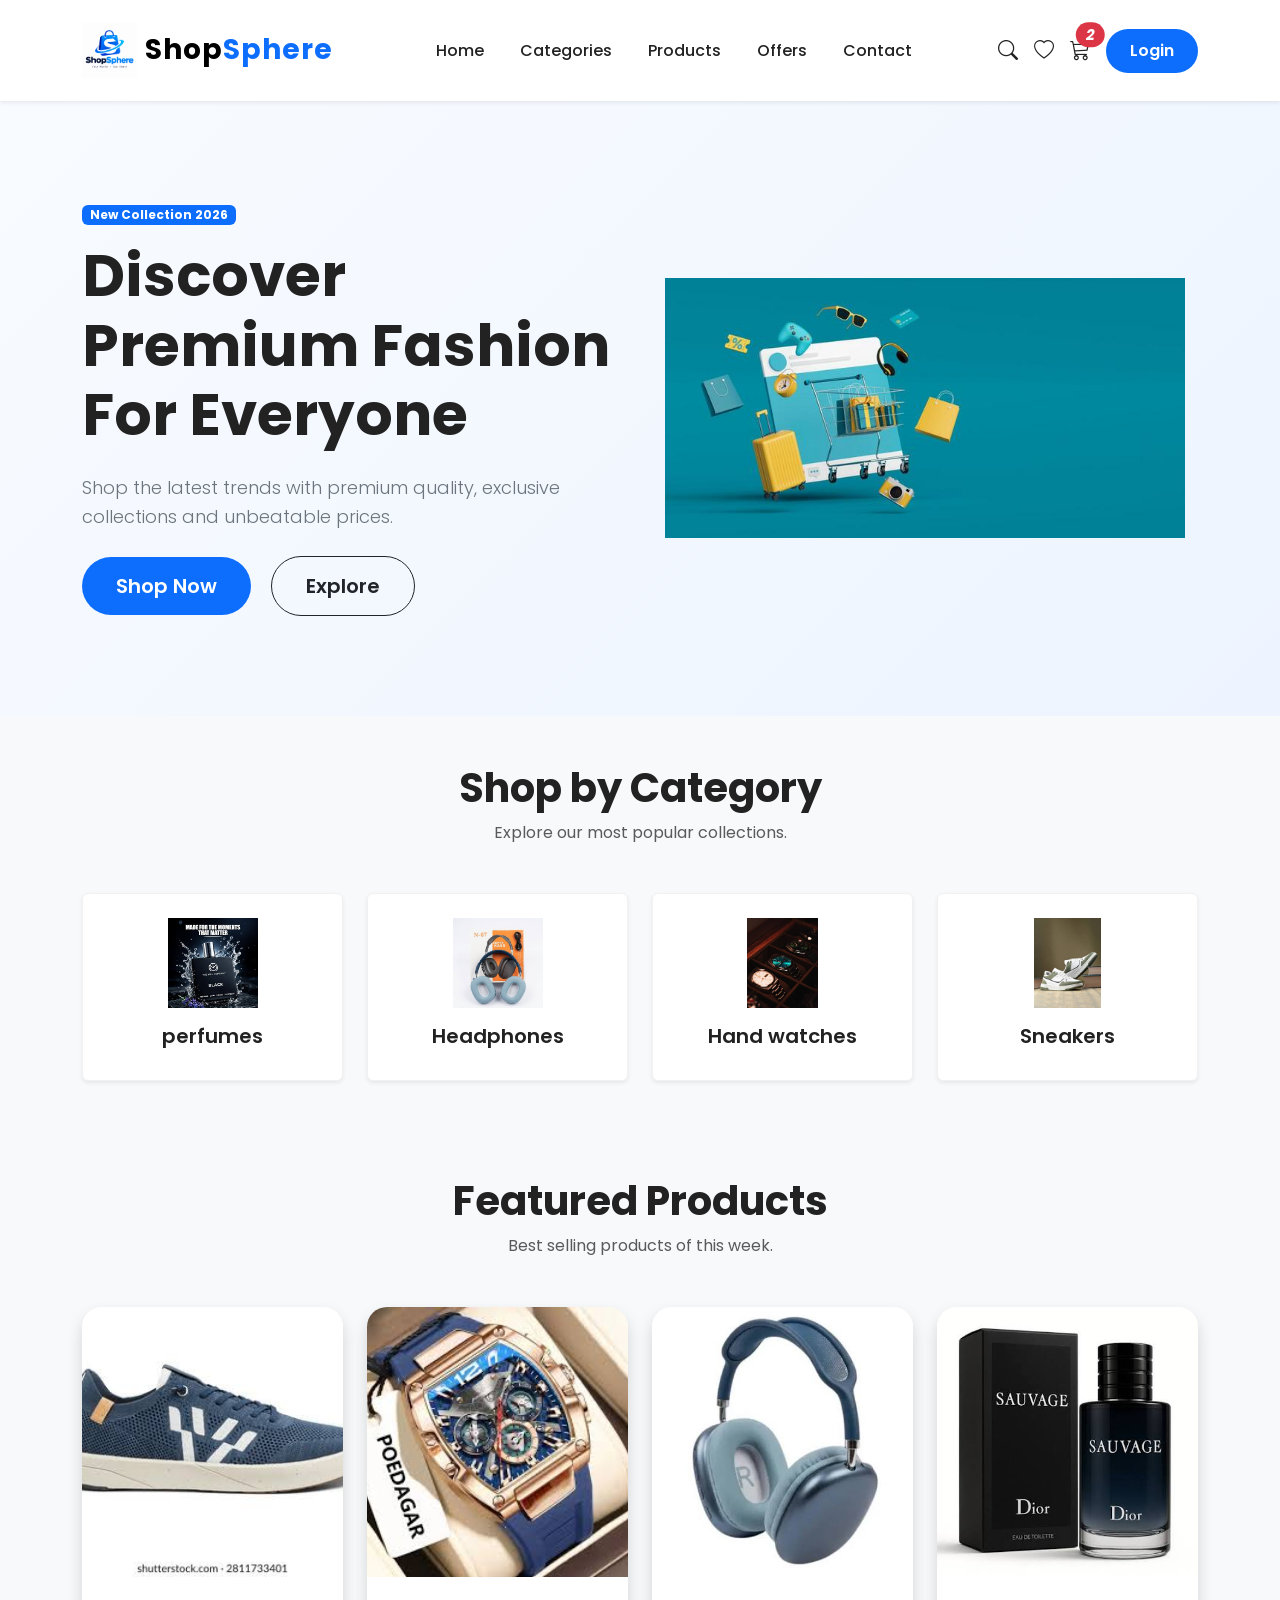
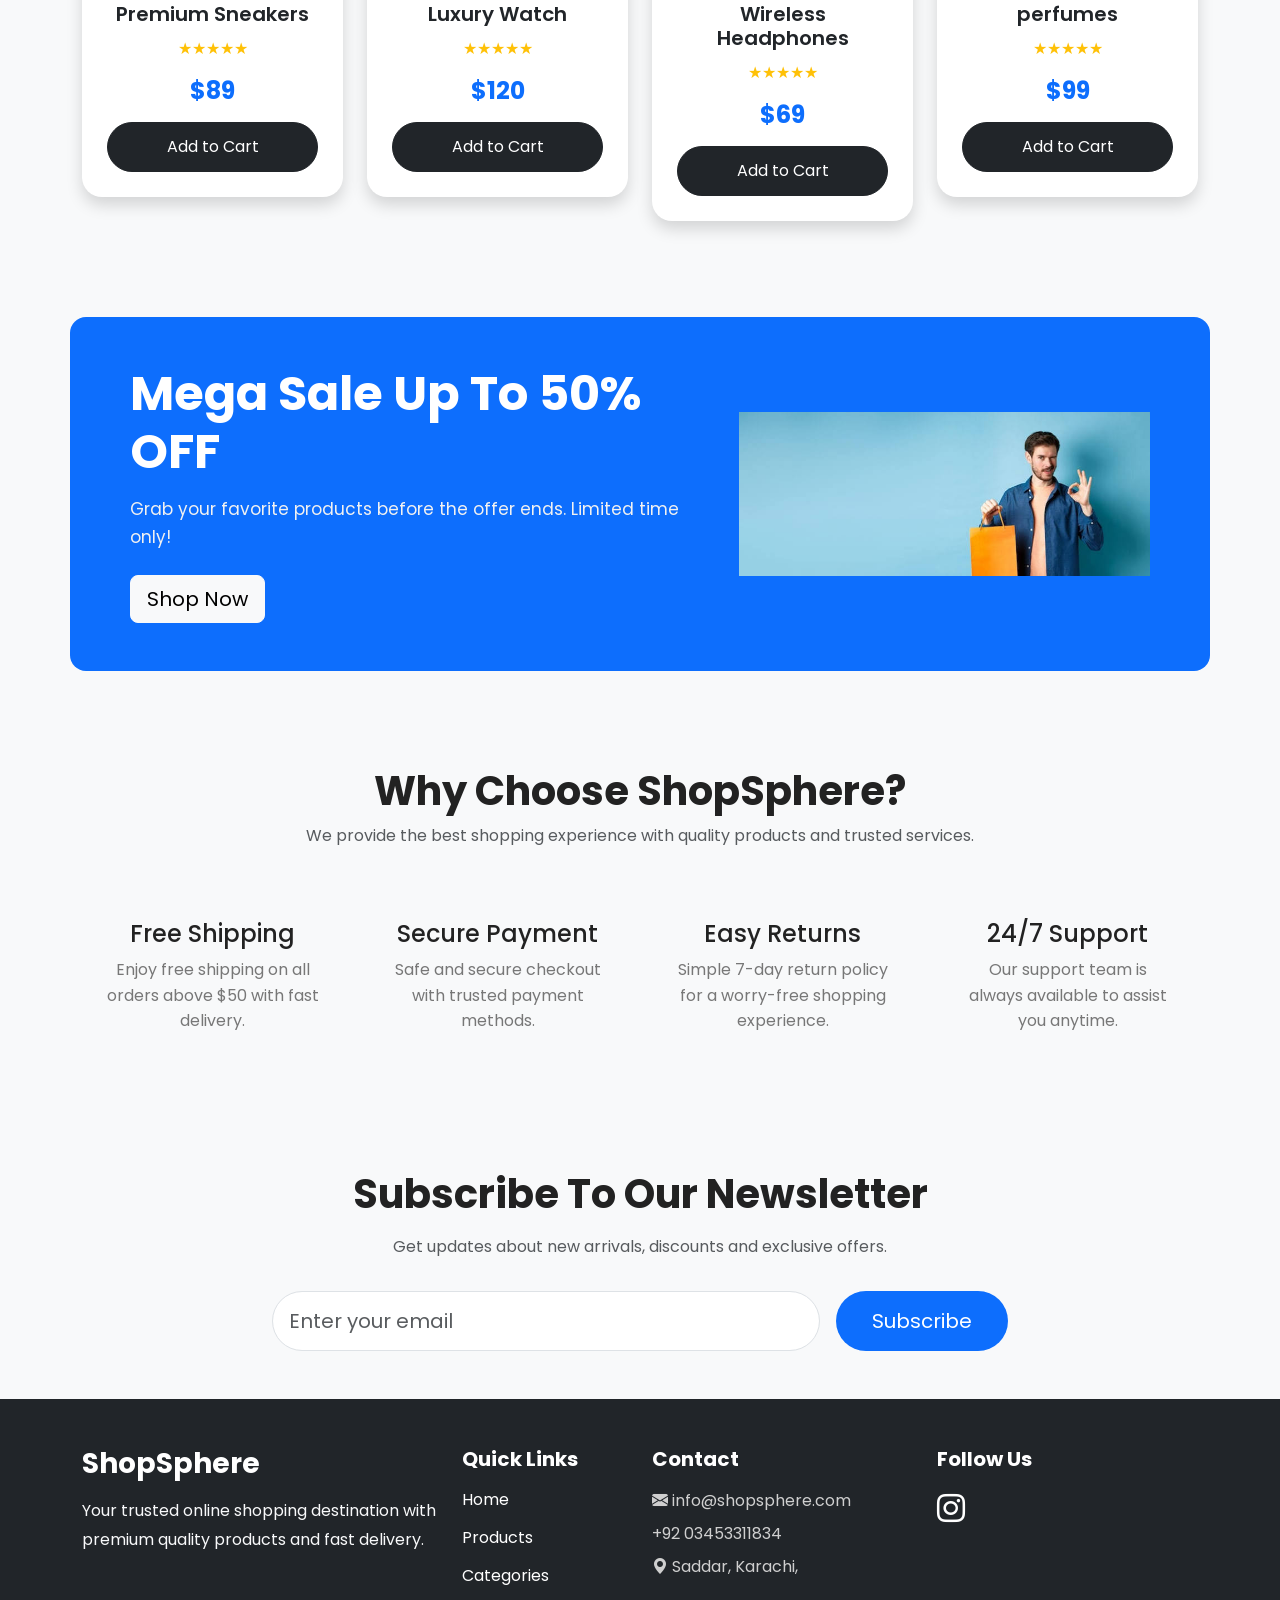
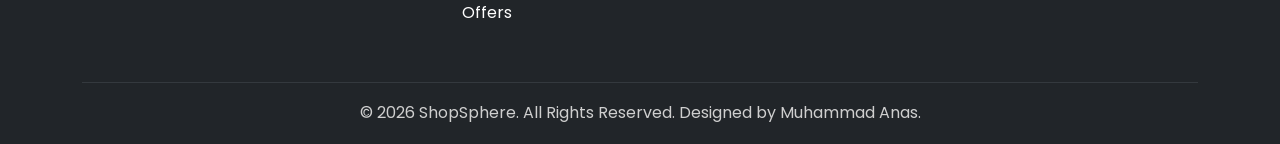
<file: index.html>
<!DOCTYPE html>
<html lang="en">
<head>
    <meta charset="UTF-8">
    <meta name="viewport" content="width=device-width, initial-scale=1.0">

    <title>ShopSphere | Premium Ecommerce</title>

    <!-- Bootstrap CSS -->
    <link href="https://cdn.jsdelivr.net/npm/bootstrap@5.3.7/dist/css/bootstrap.min.css" rel="stylesheet">

    <!-- Bootstrap Icons -->
    <link rel="stylesheet"
        href="https://cdn.jsdelivr.net/npm/bootstrap-icons@1.13.1/font/bootstrap-icons.min.css">

    <!-- CSS -->
    <link rel="stylesheet" href="style.css">
</head>

<body>

<!-- ================= NAVBAR START ================= -->

 <nav class="navbar navbar-expand-lg navbar-light bg-white shadow-sm sticky-top">
    <div class="container">

       <a class="navbar-brand d-flex align-items-center" href="#">

    <img src="img.logo.jpg" alt="ShopSphere Logo" class="logo-img">

    <span class="fw-bold fs-3 ms-2">
        Shop<span class="text-primary">Sphere</span>
    </span>

</a>

        <button class="navbar-toggler"
            type="button"
            data-bs-toggle="collapse"
            data-bs-target="#navbar">

            <span class="navbar-toggler-icon"></span>

        </button>

        <div class="collapse navbar-collapse" id="navbar">

            <ul class="navbar-nav mx-auto">

                <li class="nav-item">
                    <a class="nav-link active" href="#">Home</a>
                </li>

                <li class="nav-item">
                    <a class="nav-link" href="#categories">Categories</a>
                </li>

                <li class="nav-item">
                    <a class="nav-link" href="#products">Products</a>
                </li>

                <li class="nav-item">
                    <a class="nav-link" href="#offers">Offers</a>
                </li>

                <li class="nav-item">
                    <a class="nav-link" href="#contact">Contact</a>
                </li>

            </ul>

<div class="d-flex align-items-center gap-3">

    <!-- Search -->
    <i class="bi bi-search fs-5 search-btn" style="cursor:pointer;"></i>

    <!-- Wishlist -->
    <i class="bi bi-heart fs-5 wishlist-btn" style="cursor:pointer;"></i>

    <!-- Cart -->
    <i class="bi bi-cart3 fs-5 position-relative cart-btn" style="cursor:pointer;">

        <span class="position-absolute top-0 start-100 translate-middle badge rounded-pill bg-danger">
            2
        </span>

    </i>

    <button class="btn btn-primary px-4 login-btn" onclick="openLogin()">
    Login
</button>

</div>
            

            </div>

        </div>

    </div>

</nav>

<!-- ================= NAVBAR END ================= -->
<!-- ================= LOGIN MODAL ================= -->

<div id="loginModal" class="login-modal">

    <div class="login-box">

        <button class="close-btn" onclick="closeLogin()">;
        </button>

        <h2>Welcome Back!</h2>

        <p class="login-subtitle">
            Sign in to your ShopSphere account
        </p>

        <form onsubmit="loginUser(event)">

            <!-- Name -->
            <div class="mb-3">
                <label for="loginName" class="form-label">
                    Name
                </label>

                <input
                    type="text"
                    id="loginName"
                    class="form-control"
                    placeholder="Enter your name"
                    required
                >
            </div>

            <!-- Email -->
            <div class="mb-3">
                <label for="loginEmail" class="form-label">
                    Email
                </label>

                <input
                    type="email"
                    id="loginEmail"
                    class="form-control"
                    placeholder="Enter your email"
                    required
                >
            </div>

            <!-- Password -->
            <div class="mb-3">
                <label for="loginPassword" class="form-label">
                    Password
                </label>

                <input
                    type="password"
                    id="loginPassword"
                    class="form-control"
                    placeholder="Enter your password"
                    required
                >
            </div>

            <!-- Buttons -->
            <div class="login-buttons">

                <button
                    type="button"
                    class="btn btn-secondary cancel-btn"
                    onclick="closeLogin()">
                    Cancel
                </button>

                <button
                    type="submit"
                    class="btn btn-primary signin-btn">
                    Sign In
                </button>

            </div>

        </form>

    </div>

</div>

<!-- ================= LOGIN MODAL END ================= -->

<!-- ================= HERO SECTION START ================= -->

<section class="hero">

    <div class="container">

        <div class="row align-items-center">

            <div class="col-lg-6">

                <span class="badge bg-primary mb-3">
                    New Collection 2026
                </span>

                <h1 class="display-3 fw-bold">

                    Discover Premium Fashion For Everyone

                </h1>

                <p class="lead text-secondary mt-4">

                    Shop the latest trends with premium quality,
                    exclusive collections and unbeatable prices.

                </p>

                <div class="mt-4">

                    <a href="#products" class="btn btn-primary btn-lg me-3">

                        Shop Now

                    </a>

                    <a href="#categories" class="btn btn-outline-dark btn-lg">


                        Explore

                    </a>

                </div>

            </div>

            <div class="col-lg-6 text-center">

                <img src="img.commerce.jpg"
                    class="img-fluid hero-image"
                    alt="Hero Image">

            </div>

        </div>

    </div>

</section>

<!-- ================= HERO SECTION END ================= -->
 <!-- ================= CATEGORIES SECTION START ================= -->

<section id="categories" class="py-5 bg-light">

    <div class="container">

        <div class="text-center mb-5">
            <h2 class="fw-bold">Shop by Category</h2>
            <p class="text-muted">
                Explore our most popular collections.
            </p>
        </div>

        <div class="row g-4">

            <div class="col-md-3 col-6">
                <div class="category-card text-center p-4 shadow-sm rounded bg-white">
                    <img src="imgperfume.png" class="img-fluid mb-3" alt="">
                    <h5>perfumes</h5>
                </div>
            </div>

            <div class="col-md-3 col-6">
                <div class="category-card text-center p-4 shadow-sm rounded bg-white">
                    <img src="img.headphones.jpg" class="img-fluid mb-3" alt="">
                    <h5>Headphones</h5>
                </div>
            </div>

            <div class="col-md-3 col-6">
                <div class="category-card text-center p-4 shadow-sm rounded bg-white">
                    <img src="img.jpg.watches.jpg" class="img-fluid mb-3" alt="">
                    <h5> Hand watches</h5>
                </div>
            </div>

            <div class="col-md-3 col-6">
                <div class="category-card text-center p-4 shadow-sm rounded bg-white">
                    <img src="images.jpg" class="img-fluid mb-3" alt="">
                    <h5>Sneakers</h5>
                </div>
            </div>

        </div>

    </div>

</section>

<!-- ================= CATEGORIES SECTION END ================= -->



<!-- ================= FEATURED PRODUCTS START ================= -->

<section id="products" class="py-5">

    <div class="container">

        <div class="text-center mb-5">
            <h2 class="fw-bold">Featured Products</h2>
            <p class="text-muted">
                Best selling products of this week.
            </p>
        </div>

        <div class="row g-4">

            <!-- Product 1 -->
            <div class="col-lg-3 col-md-6">

                <div class="card border-0 shadow product-card">

                    <img src="img.png.shoes.jpg" class="card-img-top" alt="">

                    <div class="card-body text-center">

                        <h5>Premium Sneakers</h5>

                        <p class="text-warning">
                            ★★★★★
                        </p>

                        <h4 class="text-primary">$89</h4>

                        <button class="btn btn-dark w-100 mt-2">
                            Add to Cart
                        </button>

                    </div>

                </div>

            </div>

            <!-- Product 2 -->
            <div class="col-lg-3 col-md-6">

                <div class="card border-0 shadow product-card">

                    <img src="img.watch.png" class="card-img-top" alt="">

                    <div class="card-body text-center">

                        <h5>Luxury Watch</h5>

                        <p class="text-warning">
                            ★★★★★
                        </p>

                        <h4 class="text-primary">$120</h4>

                        <button class="btn btn-dark w-100 mt-2">
                            Add to Cart
                        </button>

                    </div>

                </div>

            </div>

            <!-- Product 3 -->
            <div class="col-lg-3 col-md-6">

                <div class="card border-0 shadow product-card">

                    <img src="images (2).jpg" class="card-img-top" alt="">

                    <div class="card-body text-center">

                        <h5>Wireless Headphones</h5>

                        <p class="text-warning">
                            ★★★★★
                        </p>

                        <h4 class="text-primary">$69</h4>

                        <button class="btn btn-dark w-100 mt-2">
                            Add to Cart
                        </button>

                    </div>

                </div>

            </div>

            <!-- Product 4 -->
            <div class="col-lg-3 col-md-6">

                <div class="card border-0 shadow product-card">

                    <img src="images (3).jpg" class="card-img-top" alt="">

                    <div class="card-body text-center">

                        <h5>perfumes</h5>

                        <p class="text-warning">
                            ★★★★★
                        </p>

                        <h4 class="text-primary">$99</h4>

                        <button class="btn btn-dark w-100 mt-2">
                            Add to Cart
                        </button>

                    </div>

                </div>

            </div>

        </div>

    </div>

</section>

<!-- ================= FEATURED PRODUCTS END ================= -->



<!-- ================= SALE BANNER START ================= -->

<section id="offers" class="py-5">

    <div class="container">

        <div class="row align-items-center bg-primary rounded-4 text-white p-5">

            <div class="col-lg-7">

                <h2 class="fw-bold display-5">
                    Mega Sale Up To 50% OFF
                </h2>

                <p class="mt-3">
                    Grab your favorite products before the offer ends.
                    Limited time only!
                </p>

                <a href="#products" class="btn btn-light btn-lg mt-2">
                    Shop Now
                </a>

            </div>

            <div class="col-lg-5 text-center">

                <img src="images (1).jpg"
                     class="img-fluid"
                     alt="Sale Banner">

            </div>

        </div>

    </div>

</section>

<!-- ================= SALE BANNER END ================= -->
 <!-- =================== WHY CHOOSE US START =================== -->

<section id="why-us" class="py-5">
    <div class="container">

        <div class="text-center mb-5">
            <h2 class="fw-bold">Why Choose ShopSphere?</h2>
            <p class="text-muted">
                We provide the best shopping experience with quality products and trusted services.
            </p>
        </div>

        <div class="row g-4">

            <!-- Card 1 -->
            <div class="col-lg-3 col-md-6">
                <div class="feature-card text-center p-4">
                    <i class="fa-solid fa-truck-fast fa-3x text-primary mb-3"></i>
                    <h4>Free Shipping</h4>
                    <p>Enjoy free shipping on all orders above $50 with fast delivery.</p>
                </div>
            </div>

            <!-- Card 2 -->
            <div class="col-lg-3 col-md-6">
                <div class="feature-card text-center p-4">
                    <i class="fa-solid fa-lock fa-3x text-primary mb-3"></i>
                    <h4>Secure Payment</h4>
                    <p>Safe and secure checkout with trusted payment methods.</p>
                </div>
            </div>

            <!-- Card 3 -->
            <div class="col-lg-3 col-md-6">
                <div class="feature-card text-center p-4">
                    <i class="fa-solid fa-rotate-left fa-3x text-primary mb-3"></i>
                    <h4>Easy Returns</h4>
                    <p>Simple 7-day return policy for a worry-free shopping experience.</p>
                </div>
            </div>

            <!-- Card 4 -->
            <div class="col-lg-3 col-md-6">
                <div class="feature-card text-center p-4">
                    <i class="fa-solid fa-headset fa-3x text-primary mb-3"></i>
                    <h4>24/7 Support</h4>
                    <p>Our support team is always available to assist you anytime.</p>
                </div>
            </div>

        </div>

    </div>
</section>

<!-- =================== WHY CHOOSE US END =================== -->

<!-- =================== NEWSLETTER SECTION START =================== -->

<section class="py-5">

    <div class="container">

        <div class="row justify-content-center">

            <div class="col-lg-8 text-center">

                <h2 class="fw-bold">
                    Subscribe To Our Newsletter
                </h2>

                <p class="text-muted mt-3">
                    Get updates about new arrivals, discounts and exclusive offers.
                </p>

                <form class="row g-3 mt-3">

                    <div class="col-md-9">
                        <input type="email"
                            class="form-control form-control-lg"
                            placeholder="Enter your email">
                    </div>

                    <div class="col-md-3">
                        <button class="btn btn-primary btn-lg w-100">
                            Subscribe
                        </button>
                    </div>

                </form>

            </div>

        </div>

    </div>

</section>

<!-- =================== NEWSLETTER SECTION END =================== -->



<!-- =================== FOOTER START =================== -->

<footer id="contact" class="bg-dark text-white pt-5 pb-3">

    <div class="container">

        <div class="row">

            <div class="col-lg-4 mb-4">

                <h3 class="fw-bold">
                    ShopSphere
                </h3>

                <p class="mt-3 text-light">
                    Your trusted online shopping destination with premium quality
                    products and fast delivery.
                </p>

            </div>

            <div class="col-lg-2 mb-4">

                <h5>Quick Links</h5>

                <ul class="list-unstyled mt-3">

                    <li><a href="#" class="text-white text-decoration-none">Home</a></li>

                    <li><a href="#products" class="text-white text-decoration-none">Products</a></li>

                    <li><a href="#categories" class="text-white text-decoration-none">Categories</a></li>

                    <li><a href="#offers" class="text-white text-decoration-none">Offers</a></li>

                </ul>

            </div>

            <div class="col-lg-3 mb-4">

                <h5>Contact</h5>

                <p class="mt-3 mb-1">
                    <i class="bi bi-envelope-fill"></i>
                    info@shopsphere.com
                </p>

                <p class="mb-1">
                    <i class="bi bi-whatsapp-fill"></i>
                    +92 03453311834
                </p>

                <p>
                    <i class="bi bi-geo-alt-fill"></i>
                    Saddar, Karachi,
                </p>

            </div>

            <div class="col-lg-3 mb-4">

                <h5>Follow Us</h5>

                <div class="fs-3 mt-3">

                    <a href="https://www.instagram.com/itx_me_anas79"
                         target="_blank"
                         rel="noopener noreferrer"
                         class="text-white me-3">
                        <i class="bi bi-instagram"></i>
                    </a>

                    <a href="https://www.linkedin.com/in/muhammad-anas-79a5b525a"
                         target="_blank"
                         rel="noopener noreferrer"
                         class="text-white me-3">
                        <i class="bi bi-linkedIn"></i>
                    </a>

                    <a href="https://github.com/itxmeanas79"
                         target="_blank"
                         rel="noopener noreferrer"
                         class="text-white">
                        <i class="bi bi-Github"></i>
                    </a>

                </div>

            </div>

        </div>

        <hr class="border-secondary">

        <div class="text-center">

            <p class="mb-0">
                © 2026 ShopSphere. All Rights Reserved. Designed by Muhammad Anas.
            </p>

        </div>

    </div>

</footer>

<!-- =================== FOOTER END =================== -->


<!-- Bootstrap JS -->
<script src="https://cdn.jsdelivr.net/npm/bootstrap@5.3.7/dist/js/bootstrap.bundle.min.js"></script>

<!-- Custom JS -->
<script src="script.js"></script>

</body>
</html>
</file>
<file: style.css>
/* ==========================
   Google Font
========================== */

@import url('https://fonts.googleapis.com/css2?family=Poppins:wght@300;400;500;600;700;800&display=swap');

*{
    margin:0;
    padding:0;
    box-sizing:border-box;
    font-family:'Poppins',sans-serif;
}

html{
    scroll-behavior:smooth;
}

body{
    background:#f8f9fa;
    color:#222;
    overflow-x:hidden;
    line-height:1.6;
}

a{
    text-decoration:none;
}

img{
    max-width:100%;
    display:block;
}

/* ==========================
        Navbar
========================== */

.navbar{
    background:rgb(238, 233, 192);
    padding:18px 0;
    transition:.4s;
    z-index:999;
}

.navbar-brand{
    font-size:2rem;
    font-weight:700;
    letter-spacing:1px;
}
/* Logo */

.logo-img{
    width:55px;
    height:55px;
    object-fit:contain;
}

.nav-link{
    color:#222 ;
    font-size:16px;
    font-weight:500;
    margin:0 10px;
    position:relative;
    transition:.3s;
}

.nav-link:hover{
    color:#0d6efd ;
}

.nav-link::after{
    content:"";
    position:absolute;
    left:0;
    bottom:-5px;
    width:0%;
    height:2px;
    background:#0d6efd;
    transition:.3s;
}

.nav-link:hover::after{
    width:100%;
}

.navbar .btn{
    border-radius:30px;
    padding:10px 28px;
    font-weight:600;
}

.navbar i{
    cursor:pointer;
    transition:.3s;
}

.navbar i:hover{
    color:#0d6efd;
    transform:scale(1.15);
}

/* ==========================
      Hero Section
========================== */

.hero{
    padding:100px 0;
    background:linear-gradient(135deg,#f8fbff,#edf4ff);
}

.hero h1{
    font-size:58px;
    font-weight:800;
    line-height:1.2;
    color:#222;
}

.hero p{
    font-size:18px;
    color:#666;
}

.hero .btn{
    border-radius:40px;
    padding:14px 34px;
    font-weight:600;
}

.hero-image{
    animation: float 4s ease-in-out infinite;
    max-width: 520px;
    margin: auto;
}


@keyframes float{

    0%{
        transform:translateY(0);
    }

    50%{
        transform:translateY(-15px);
    }

    100%{
        transform:translateY(0);
    }

}

/* ==========================
      Section Title
========================== */

section h2{
    font-size:40px;
    font-weight:700;
    color:#222;
}

section p{
    color:#777;
}
/* ==========================
      Categories Section
========================== */

#categories{
    padding:80px 0;
}

.category-card{
    background:#fff;
    border-radius:20px;
    transition:0.4s ease;
    cursor:pointer;
    border:1px solid #f1f1f1;
}

.category-card img{
    width:90px;
    height:90px;
    object-fit:contain;
    margin:0 auto;
}

.category-card h5{
    margin-top:15px;
    font-size:20px;
    font-weight:600;
    color:#222;
}

.category-card:hover{
    transform:translateY(-10px);
    box-shadow:0 15px 35px rgba(0,0,0,.12);
}

.category-card:hover h5{
    color:#0d6efd;
}

/* ==========================
      Featured Products
========================== */

#products{
    padding:90px 0;
}

.product-card{
    border-radius:20px;
    overflow:hidden;
    transition:0.4s ease;
    border:none;
}

.product-card img{
    height:270px;
    object-fit:cover;
    transition:.4s;
}

.product-card .card-body{
    padding:25px;
}

.product-card h5{
    font-size:20px;
    font-weight:600;
    margin-bottom:10px;
}

.product-card h4{
    font-weight:700;
    margin-top:10px;
}

.product-card:hover{
    transform:translateY(-12px);
    box-shadow:0 18px 40px rgba(0,0,0,.15);
}

.product-card:hover img{
    transform:scale(1.08);
}

/* ==========================
      Buttons
========================== */

.btn-primary{
    background:#0d6efd;
    border:none;
    transition:.3s;
}

.btn-primary:hover{
    background:#0b5ed7;
    transform:translateY(-2px);
}

.btn-dark{
    border-radius:35px;
    padding:12px 25px;
    transition:.3s;
}

.btn-dark:hover{
    transform:translateY(-3px);
}

.btn-outline-dark{
    border-radius:35px;
    transition:.3s;
}

.btn-outline-dark:hover{
    transform:translateY(-3px);
}

/* ==========================
      Sale Banner
========================== */

#offers{
    padding:80px 0;
}

#offers .row{
    border-radius:25px;
    overflow:hidden;
}

#offers h2{
    color:#fff;
    font-weight:700;
}

#offers p{
    color:#f1f1f1;
    font-size:17px;
}

#offers img{
    max-height:320px;
    animation:floatSale 4s ease-in-out infinite;
}

@keyframes floatSale{

    0%{
        transform:translateY(0);
    }

    50%{
        transform:translateY(-12px);
    }

    100%{
        transform:translateY(0);
    }

}
/* ==========================
      Testimonials Section
========================== */

.testimonial-card,
.card{
    border-radius:20px;
    transition:.4s ease;
}

.card:hover{
    transform:translateY(-10px);
    box-shadow:0 15px 35px rgba(0,0,0,.15);
}

.card img.rounded-circle{
    border:4px solid #0d6efd;
}

/* ==========================
      Newsletter
========================== */

form input{
    height:60px;
    border-radius:40px !important;
    padding-left:25px;
    border:1px solid #ddd;
    box-shadow:none !important;
}

form button{
    height:60px;
    border-radius:40px !important;
    font-weight:600;
}

/* ==========================
      Footer
========================== */

footer{
    background:#111;
}

footer h3,
footer h5{
    color:#fff;
    font-weight:700;
}

footer p{
    color:#cfcfcf;
    line-height:1.8;
}

footer ul{
    padding:0;
}

footer ul li{
    list-style:none;
    margin-bottom:12px;
}

footer ul li a{
    color:#cfcfcf;
    transition:.3s;
}

footer ul li a:hover{
    color:#0d6efd;
    padding-left:8px;
}

footer i{
    transition:.3s;
}

footer i:hover{
    color:#0d6efd;
    transform:scale(1.2);
}

/* ==========================
      Scroll To Top Button
========================== */

.top-btn{
    position:fixed;
    right:20px;
    bottom:20px;
    width:50px;
    height:50px;
    border:none;
    border-radius:50%;
    background:#0d6efd;
    color:#fff;
    display:flex;
    justify-content:center;
    align-items:center;
    font-size:22px;
    cursor:pointer;
    box-shadow:0 8px 20px rgba(0,0,0,.25);
    transition:.3s;
}

.top-btn:hover{
    transform:translateY(-5px);
}

/* ==========================
      Scrollbar
========================== */

::-webkit-scrollbar{
    width:10px;
}

::-webkit-scrollbar-track{
    background:#f1f1f1;
}

::-webkit-scrollbar-thumb{
    background:#0d6efd;
    border-radius:20px;
}

::-webkit-scrollbar-thumb:hover{
    background:#084298;
}

/* ==========================
      Responsive Design
========================== */

@media(max-width:992px){

.hero{
    padding:70px 0;
    text-align:center;
}

.hero h1{
    font-size:42px;
}

.hero-image{
    margin-top:40px;
    max-width:400px;
}

.navbar-nav{
    text-align:center;
    padding-top:20px;
}

}

@media(max-width:768px){

.hero h1{
    font-size:34px;
}

section h2{
    font-size:30px;
}

.product-card img{
    height:220px;
}

.category-card{
    padding:20px;
}

#offers{
    text-align:center;
}

#offers img{
    margin-top:30px;
}

footer{
    text-align:center;
}

}

@media(max-width:576px){

.hero{
    padding:50px 0;
}

.hero h1{
    font-size:28px;
}

.hero p{
    font-size:15px;
}

.navbar-brand{
    font-size:28px;
}

.btn{
    width:100%;
    margin-bottom:10px;
}

.product-card img{
    height:200px;
}

}

/* ==========================
      LOGIN MODAL
========================== */

.login-modal {
    display: none;
    position: fixed;
    inset: 0;
    background: rgba(0, 0, 0, 0.55);
    justify-content: center;
    align-items: center;
    z-index: 9999;
}

.login-box {
    width: 400px;
    max-width: 90%;
    background: #fff;
    padding: 30px;
    border-radius: 18px;
    position: relative;
    box-shadow: 0 15px 50px rgba(0, 0, 0, 0.25);
}

.login-box h2 {
    text-align: center;
    margin-bottom: 5px;
}

.login-subtitle {
    text-align: center;
    color: #777;
    margin-bottom: 25px;
}

.login-box label {
    display: block;
    margin-top: 12px;
    margin-bottom: 5px;
    font-weight: 600;
}

.login-box input {
    width: 100%;
    padding: 12px 15px;
    border: 1px solid #ddd;
    border-radius: 8px;
    outline: none;
}

.login-box input:focus {
    border-color: #0d6efd;
}

.close-btn {
    position: absolute;
    right: 15px;
    top: 10px;
    border: none;
    background: transparent;
    font-size: 30px;
    color: #555;
    cursor: pointer;
}

.close-btn:hover {
    color: #000;
}

.login-buttons {
    display: flex;
    gap: 10px;
    margin-top: 25px;
}

.login-buttons button {
    flex: 1;
    height: 48px;
    border-radius: 8px ;
    margin: 0 ;
}

/* Mobile */
@media (max-width: 576px) {

    .login-box {
        width: 90%;
        padding: 25px;
    }

    .login-buttons {
        flex-direction: column;
    }

}

/* ==========================
      End CSS
========================== */
</file>
